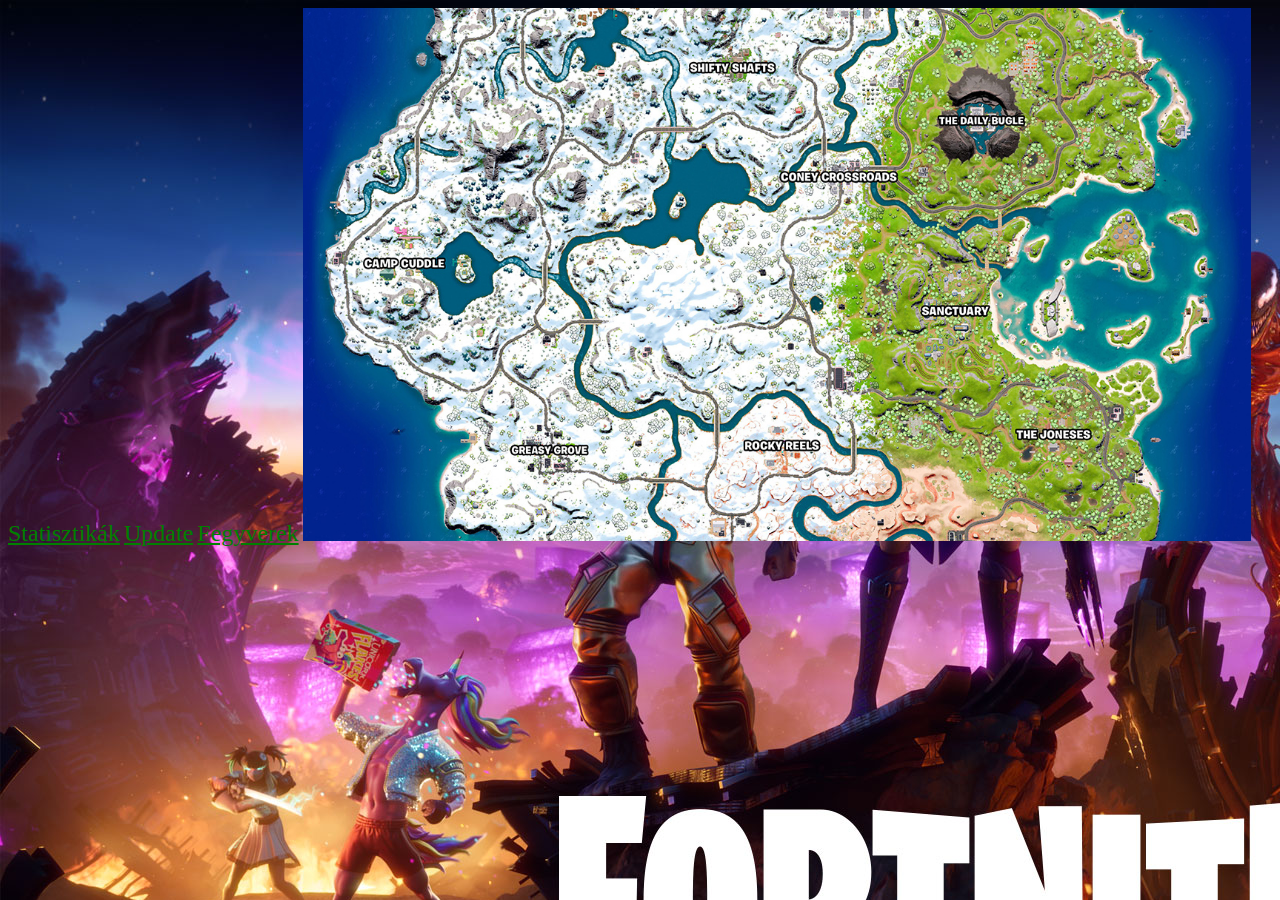
<file: index.html>
<!DOCTYPE html>
    <html lang="hu">
    <html>
     <head>
      <link rel="stylesheet" type="text/css" href="rl.css">
	  <meta charset="utf-8">
            <title>Map</title>
       </head>
       <body>
        <a href="A.html">Statisztikák</a>
        <a href="b.html">Update</a>
        <a href="D.html">Fegyverek</a>
		
       <img src="map.jpg" width="75%">
       
        </body>
    </html>
</file>
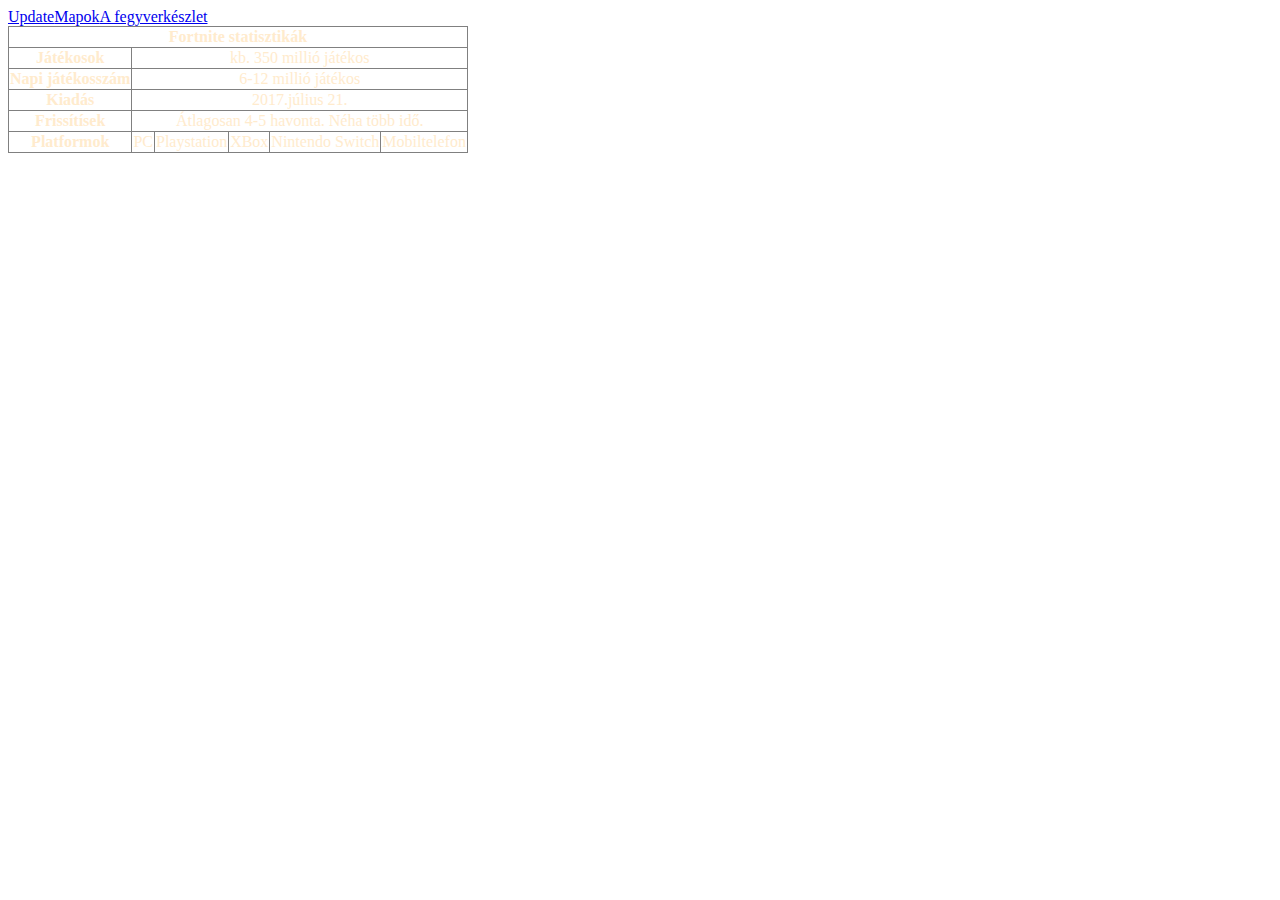
<file: A.html>
<DOCTYPE html>
<html lang="hu">
<head> 
<meta charset="UTF-8">
<title>Fortnite statisztikák magyaroknak</title>
<link rel="stylesheet" type="text/css" href="A.css">
</head>
<body>
    <table border="1" style="border-collapse:collapse ;">
        <tbody>
<tr><th colspan="6">Fortnite statisztikák</th></tr>
<tr><th>Játékosok</th><td colspan="5" >kb. 350 millió játékos</td></tr>
<tr><th>Napi játékosszám</th><td colspan="5">6-12 millió játékos</td></tr>
<tr><th>Kiadás</th><td colspan="5">2017.július 21.</td></tr>
<tr><th>Frissítísek</th><td colspan="5">Átlagosan 4-5 havonta. Néha több idő.</td></tr>
<tr><th>Platformok</th><td>PC</td><td>Playstation</td><td>XBox</td><td>Nintendo Switch</td><td>Mobiltelefon</td></tr>

</tbody>

<a href="b.html">Update</a>
<a href="c.html">Mapok</a>
<a href="D.html">A fegyverkészlet</a>



</body>
</html>
</file>
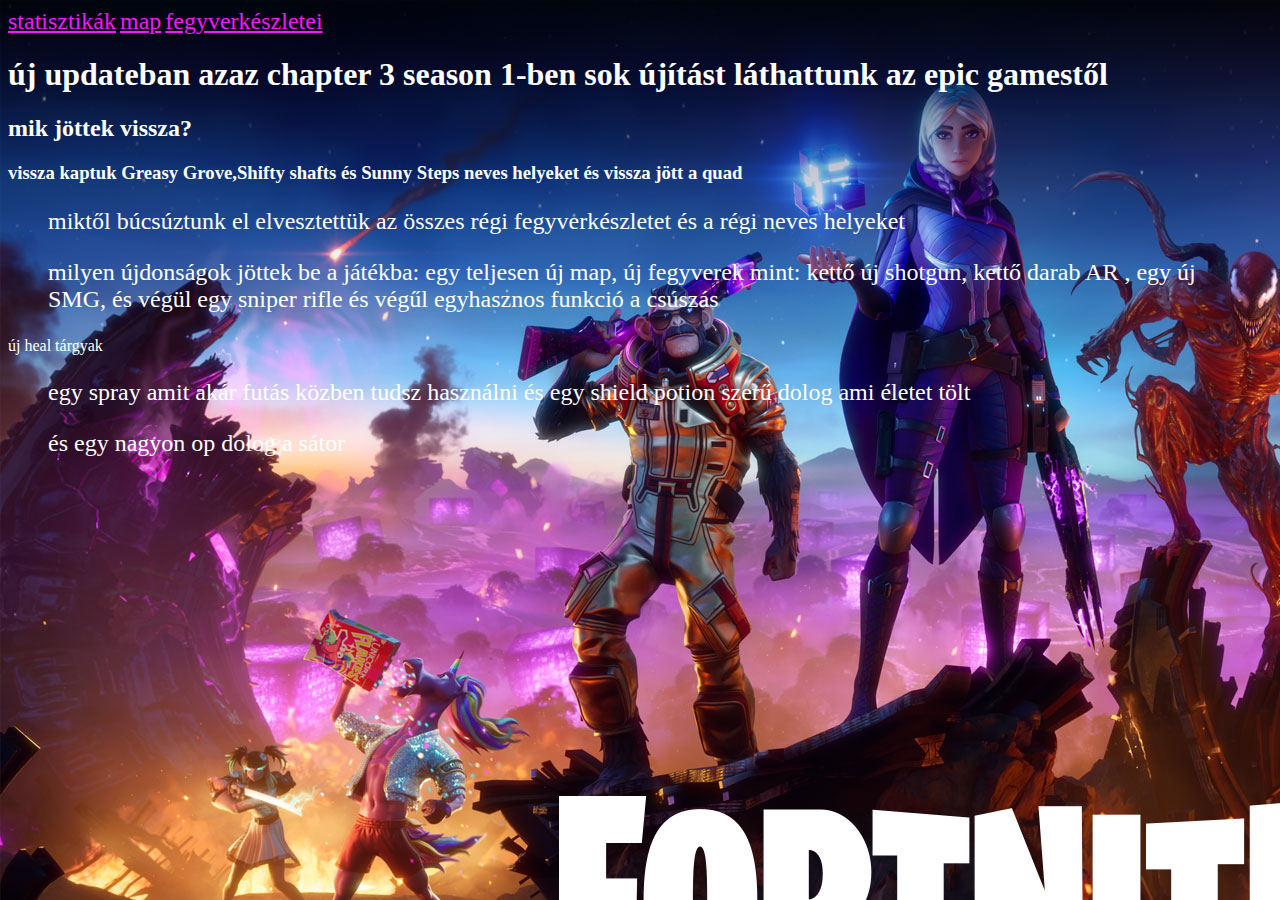
<file: boldal.html>
<!DOCTYPE html>
<html lang="hu">
<head>
<meta charset="utf-8">
<title>update  </title>
    <link rel="stylesheet" type="text/css" href="stilus.css">

</head>
<body>
    <a href="A.html">statisztikák</a>
    <a href="c.html">map</a>
    <a href="D.html">fegyverkészletei</a>

    <h1>új updateban azaz chapter 3 season 1-ben sok újítást láthattunk az epic gamestől</h1>
    <h2>mik jöttek vissza?</h2> 
    <h3>vissza kaptuk Greasy Grove,Shifty shafts és Sunny Steps neves helyeket
        és vissza jött a quad
    </h3>
    <p>
    <blockquote>
        miktől búcsúztunk el
        elvesztettük az összes régi fegyverkészletet és
        a régi neves helyeket
    </blockquote>
<blockquote>
        milyen újdonságok jöttek be a játékba:
         egy teljesen új map,
         új fegyverek mint:
         kettő új shotgun,
         kettő darab AR ,
         egy új SMG,
         és végül egy sniper rifle
         és végűl egyhasznos funkció a csúszás
</blockquote>
         új heal tárgyak
</blockquote>
<blockquote>
    egy spray amit akár futás közben tudsz használni
    és egy shield potion szerű dolog ami életet tölt
</blockquote>
        
<blockquote>
    és egy nagyon op dolog a sátor
</blockquote>

         






    </blockquote>
</p>


</body>



</html>
</file>
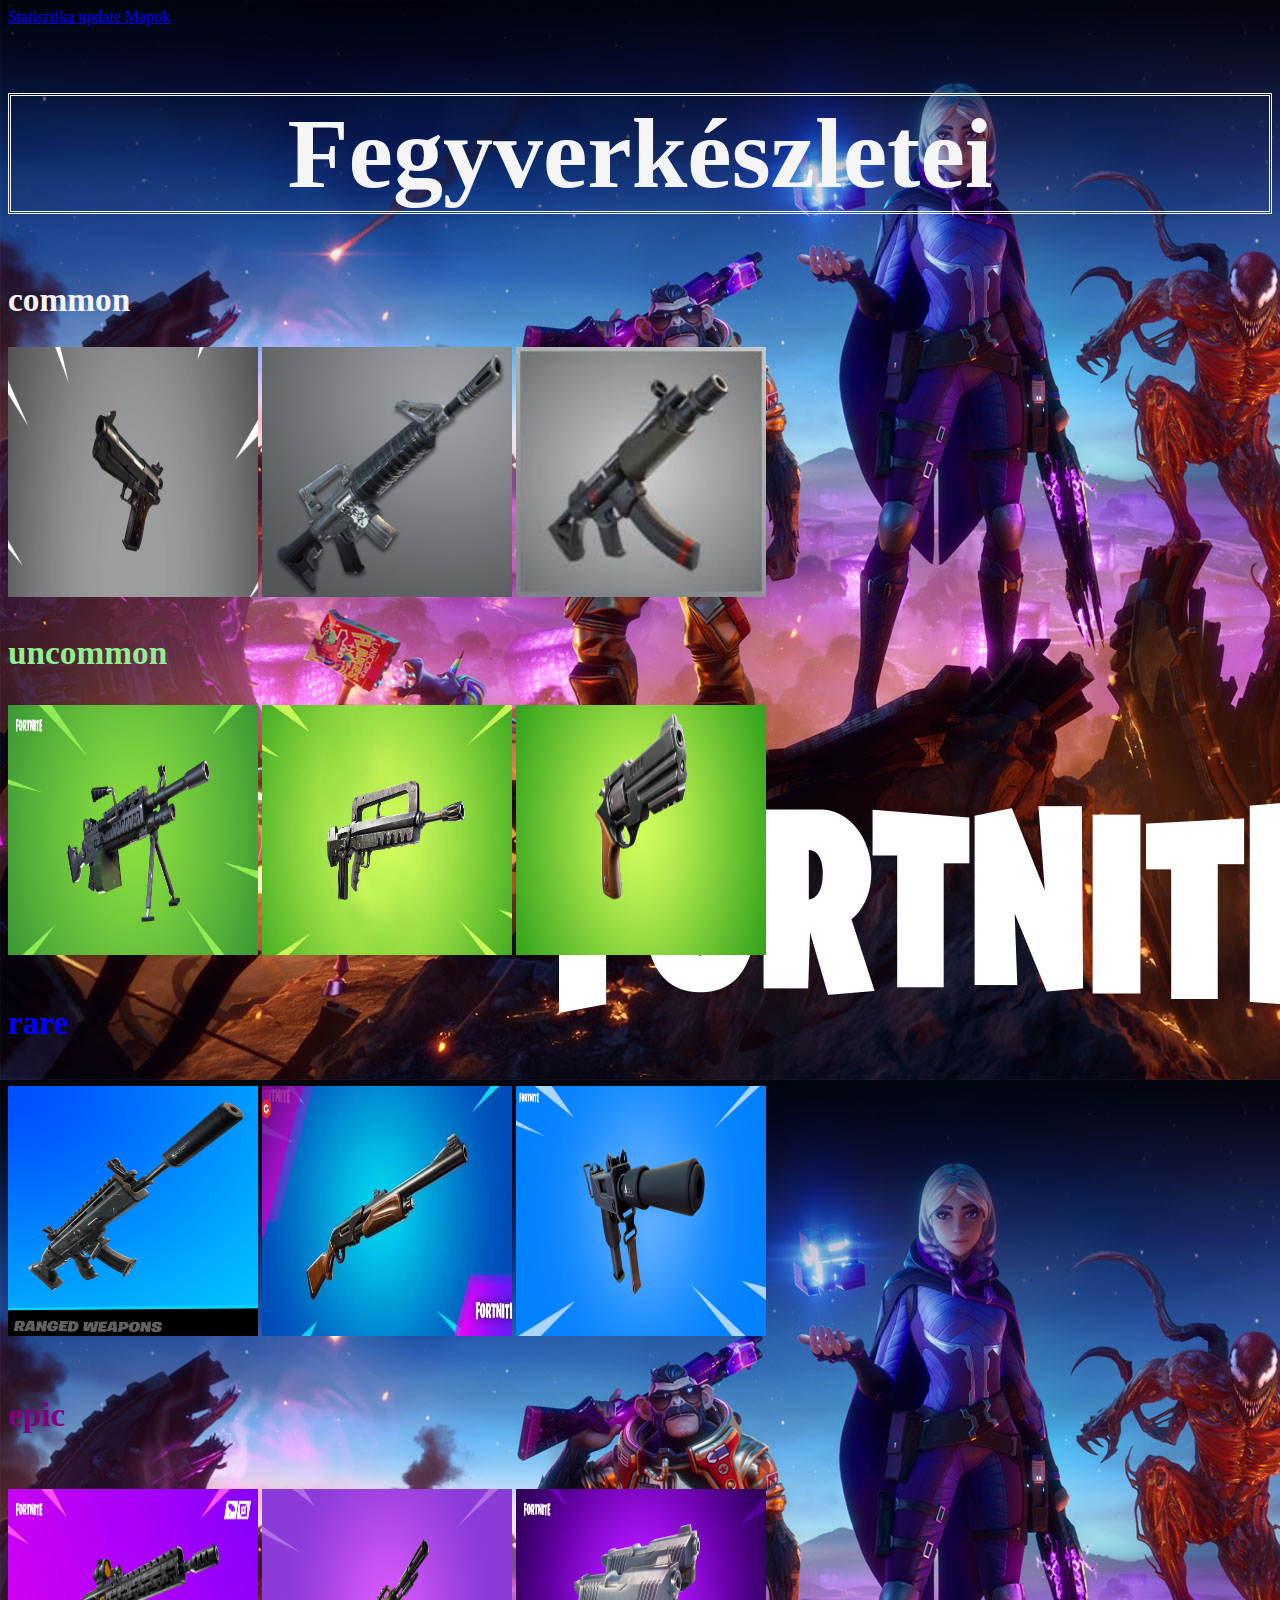
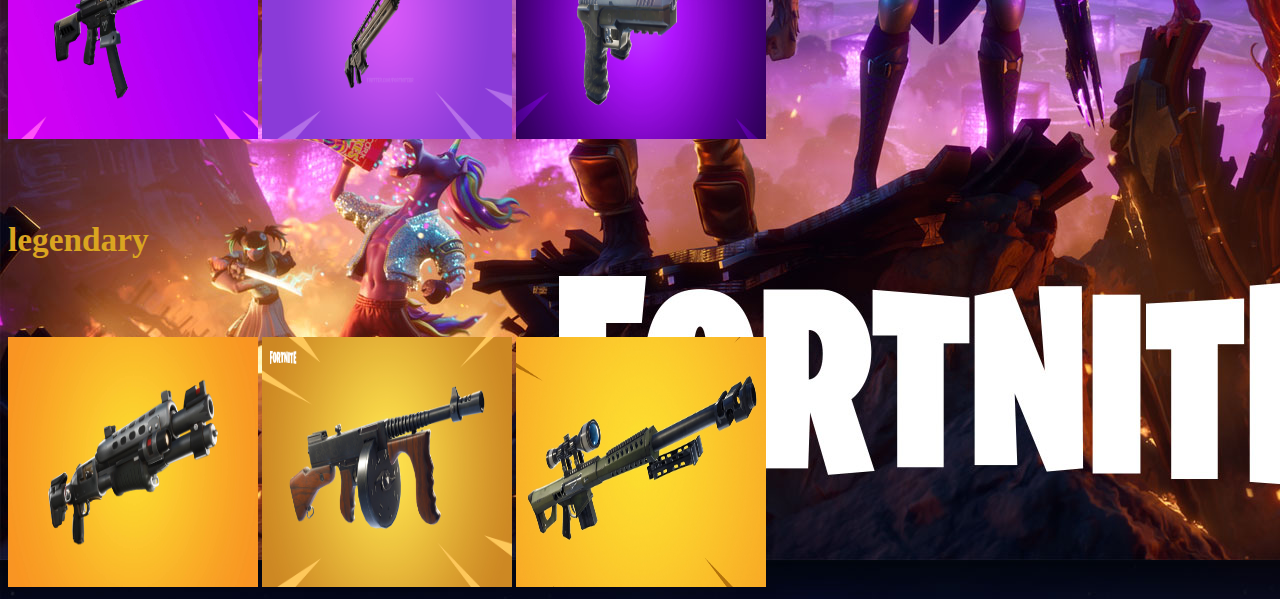
<file: D.html>
<!DOCTYPE html>
<html lang="hu">
<head>
    <title>Fegyverek</title>
    <meta charset="UTF-8">
    <link rel="stylesheet" type="text/css" href="D.css">
    <style>
        body {
            background-image:url(fortnite.jpg) ;
        }
    </style>      
</head>
<body>
    <a href="A.html">
        Statisztika
    </a>
    <a href="b.html">
        update
    </a>
    <a href="c.html">
        Mapok
    </a>
<h1>Fegyverkészletei</h1>
<h2>common</h2>
<img src="weapon.jpg" style="width: 250px;height: 250px;">
<img src="weapon2.jpg" style="width: 250px;height: 250px;">
<img src="weapon3.jpg" style="width: 250px;height: 250px;">
<h3>uncommon</h3>
<img src="weapon4.jpg" style="width: 250px;height: 250px;">
<img src="weapon5.jpg" style="width: 250px;height: 250px;">
<img src="weapon6.jpg" style="width: 250px;height: 250px;">
<h4>rare</h4>
<img src="weapon7.jpg" style="width: 250px;height: 250px;">
<img src="weapon8.jpg" style="width: 250px;height: 250px;">
<img src="weapon9.jpg" style="width: 250px;height: 250px;">
<h5>epic</h5>
<img src="weapon10.jpg" style="width: 250px;height: 250px;">
<img src="weapon11.jpg" style="width: 250px;height: 250px;">
<img src="weapon12.jpg" style="width: 250px;height: 250px;">
<h6>legendary</h6>
<img src="weapon13.jpg" style="width: 250px;height: 250px;">
<img src="weapon14.jpg" style="width: 250px;height: 250px;">
<img src="weapon15.jpg" style="width: 250px;height: 250px;">
</body>
</html>
</file>
<file: rl.css>
﻿body{
background-image:url(fosnite.jpg);
background-repeat: no-repeat;
}

a{
	color: green;
	font-size:x-large;
}
</file>
<file: A.css>
td{
    text-align: center;
    color:blanchedalmond
}
th{
    color:blanchedalmond
}
</file>
<file: stilus.css>
body{
	background-image: url(fortnite.jpg);
	background-repeat: no-repeat;
	color: white;
}
a{
	color: rgb(247, 23, 255);
	font-size: x-large;
}
p{
	color: gold;
}
blockquote{
	font-size: x-large;
}
</file>
<file: D.css>
h1 {
    font-size: 75pt;
    color: whitesmoke;
}
h1 {
    border: double;
    text-align: center;
}
h2 {
    color: whitesmoke;
    font-size: 25pt;
}
h3 {
    color: lightgreen;
    font-size: 25pt;
}
h4 {
    color: blue;
    font-size: 25pt;
}
h5 {
    color: purple;
    font-size: 25pt;
}
h6 {
    color: goldenrod;
    font-size: 25pt;
}
h7 {
   color: yellow;
   font-size: 25pt; 
}
</file>
